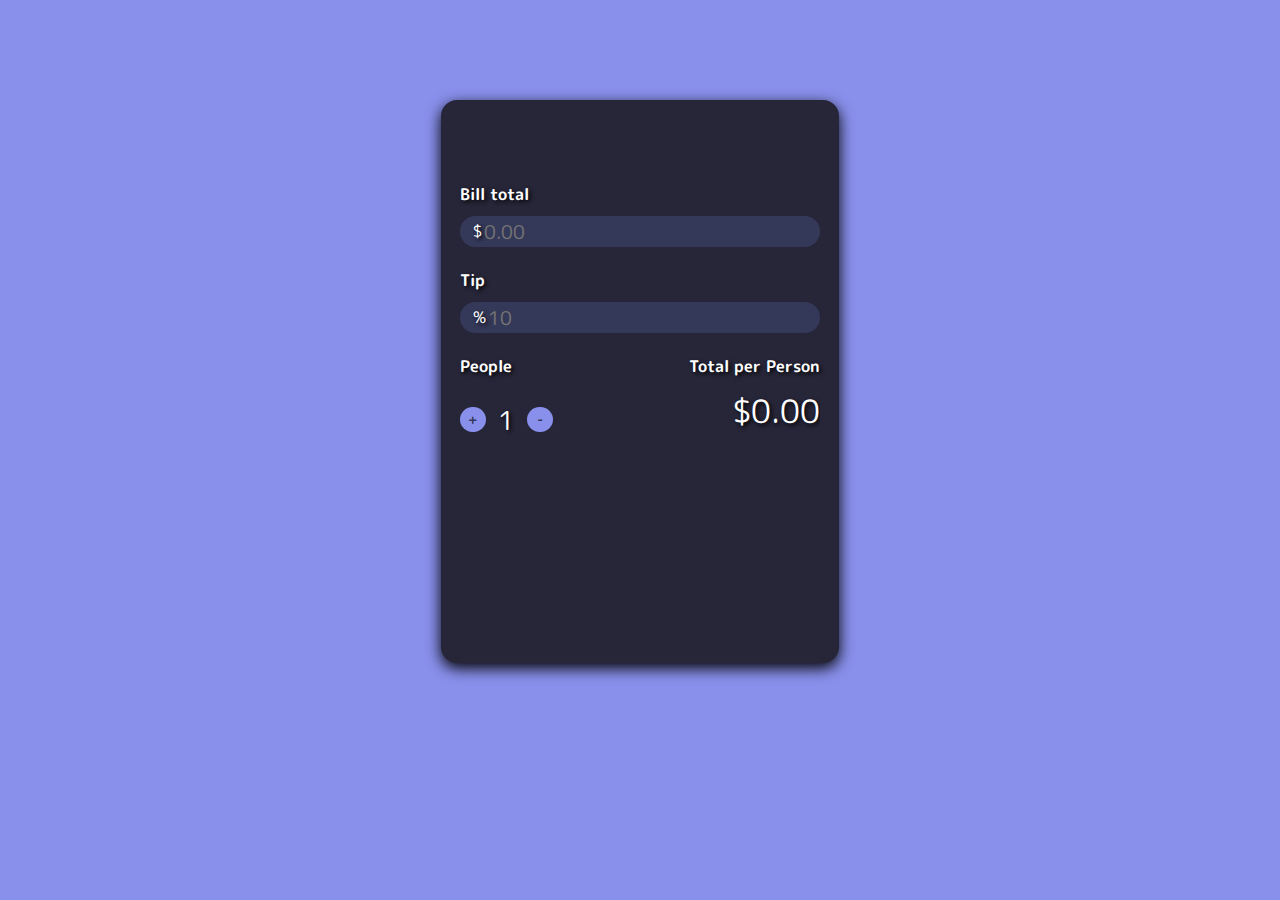
<file: Advanced_Tip_Calculator/index.html>
<!DOCTYPE html>
<html lang="en">
  <head>
    <meta charset="UTF-8" />
    <link rel="preconnect" href="https://fonts.googleapis.com" />
    <link rel="preconnect" href="https://fonts.gstatic.com" crossorigin />
    <link
      href="https://fonts.googleapis.com/css2?family=M+PLUS+Rounded+1c:wght@500&display=swap"
      rel="stylesheet"
    />
    <meta http-equiv="X-UA-Compatible" content="IE=edge" />
    <meta name="viewport" content="width=device-width, initial-scale=1.0" />
    <link rel="stylesheet" href="/Advanced_Tip_Calculator/styles.css" type="text/css" />
    <title>Tip Calculator</title>
  </head>
  <body>
    <div class="wrapper">
      <div class="container" id="topContainer">
        <div class="title">Bill total</div>
        <div class="inputContainer">
          <span>$</span>
          <input
            onkeyup="calculateBill()"
            type="text"
            id="billTotalInput"
            placeholder="0.00"
          />
        </div>
      </div>
      <div class="container">
        <div class="title">Tip</div>
        <div class="inputContainer">
          <span>%</span>
          <input
            onkeyup="calculateBill()"
            type="text"
            id="tipInput"
            placeholder="10"
          />
        </div>
      </div>
      <div class="container" id="bottom">
        <div class="splitContainer">
          <div class="title">People</div>
          <div class="controls">
            <span class="buttonContainer">
              <button class="splitButton" onclick="increasePeople()">
                <span class="buttonText">+</span>
              </button>
            </span>
            <span class="splitAmount" id="numberOfPeople">1</span>
            <span class="buttonContainer">
              <button class="splitButton" onclick="decreasePeople()">
                <span class="buttonText">-</span>
              </button>
            </span>
          </div>
        </div>
        <div class="totalContainer">
          <div class="title">Total per Person</div>
          <div class="total" id="perPersonTotal">$0.00</div>
        </div>
      </div>
    </div>

    <script type="text/javascript" src="/Advanced_Tip_Calculator/scripts.js"></script>
  </body>
</html>
</file>
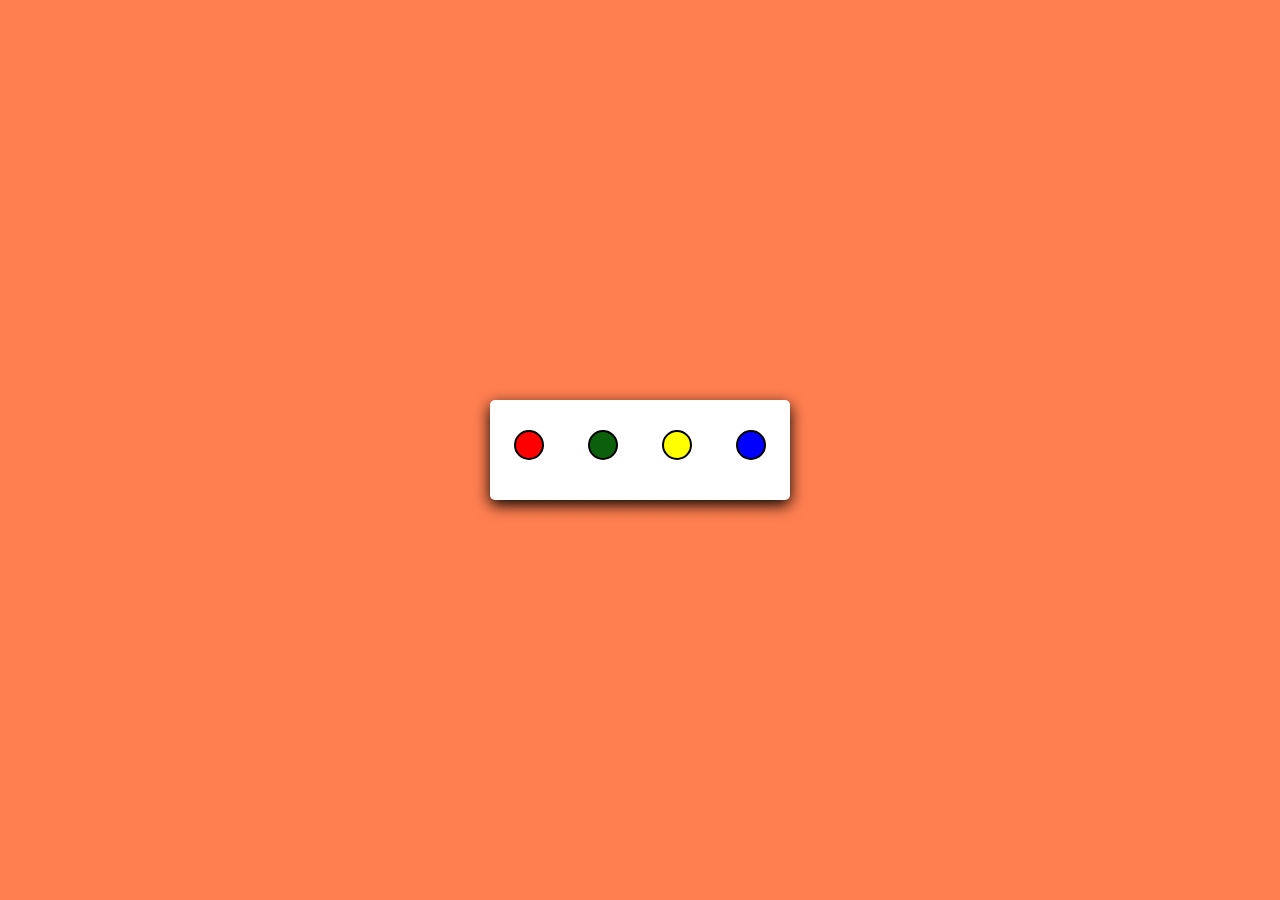
<file: Background__Switcher/index.html>
<!DOCTYPE html>
<html lang="en">
<head>
    <meta charset="UTF-8">
    <meta http-equiv="X-UA-Compatible" content="IE=edge">
    <meta name="viewport" content="width=device-width, initial-scale=1.0">
    <link rel="stylesheet" href="/Background__Switcher/CSS/styles.css">
    <title>Background Switcher</title>
</head>
<body>
    <div class="container">
        <span id="red" class="span" onclick="changeColor('#ff0000')"></span>
        <span id="green" class="span" onclick="changeColor('#0c600c')"></span>
        <span id="yellow" class="span" onclick="changeColor('#ffff00')"></span>
        <span id="blue" class="span" onclick="changeColor('#0000ff')"></span>
    </div>

    <script src="/Background__Switcher/scripts.js"></script>
</body>
</html>
</file>
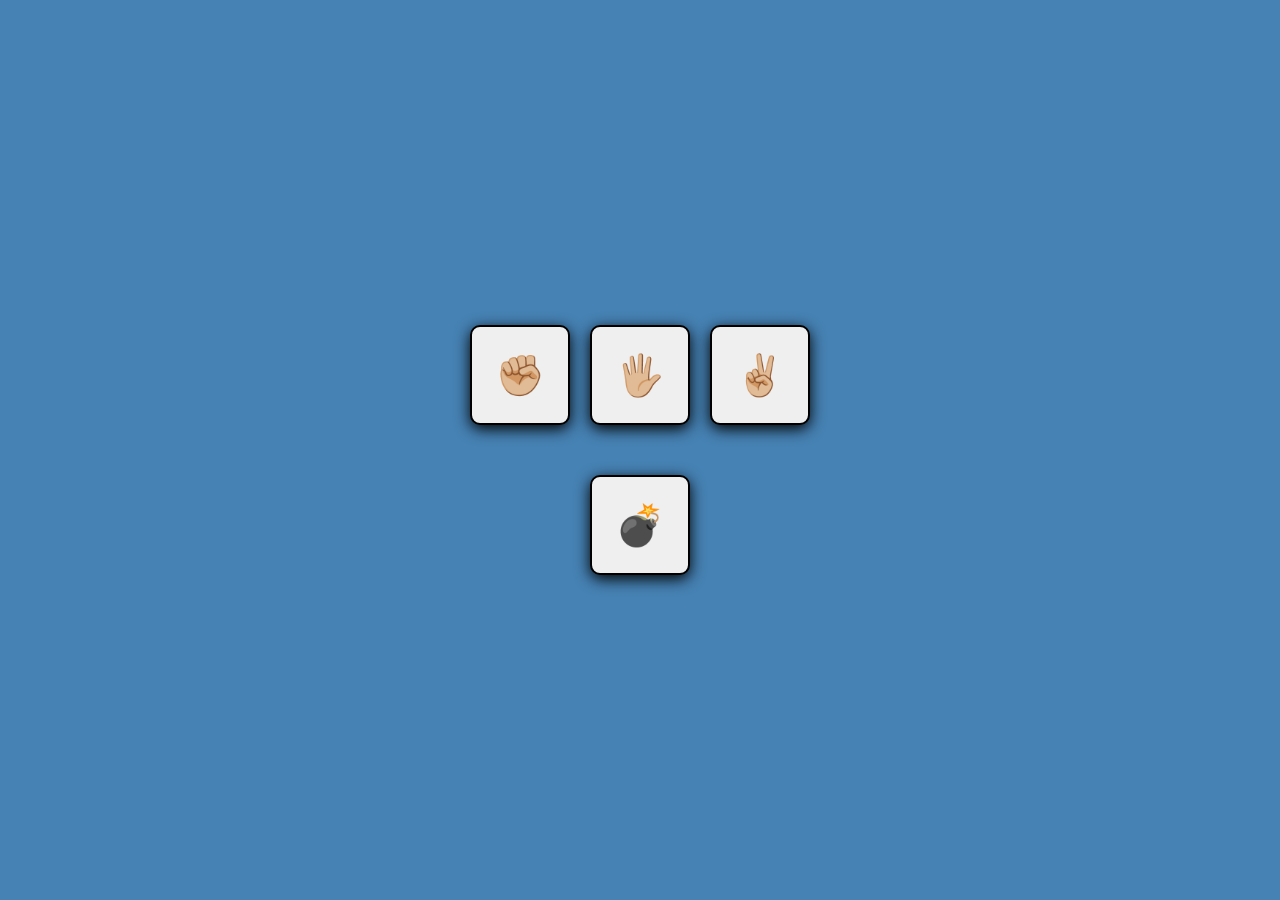
<file: Rock_paper_scissors/index.html>
<!DOCTYPE html>
<html lang="en">
<head>
    <meta charset="UTF-8">
    <meta http-equiv="X-UA-Compatible" content="IE=edge">
    <meta name="viewport" content="width=device-width, initial-scale=1.0">
    <title>Rock Paper Scissors</title>
    <link rel="stylesheet" href="/Rock_paper_scissors/styles.css">
</head>
<body>
    <div class="wrapper">
        <div class="buttons">
            <button class="rpsButton" value="Rock">✊🏼</button>
            <button class="rpsButton" value="Paper">🖐🏼</button>
            <button class="rpsButton" value="Scissors">✌🏼</button>
        </div>
        <div class="resultContainer">
            <div class="resultContainer"></div>
            <div id="hands"></div>
            <div id="result"></div>
            <div id="playerScore"></div>
            <button id="endGameButton">💣</button>
        </div>
    </div>
    <script src="/Rock_paper_scissors/scripts.js"></script>
</body>
</html>
</file>
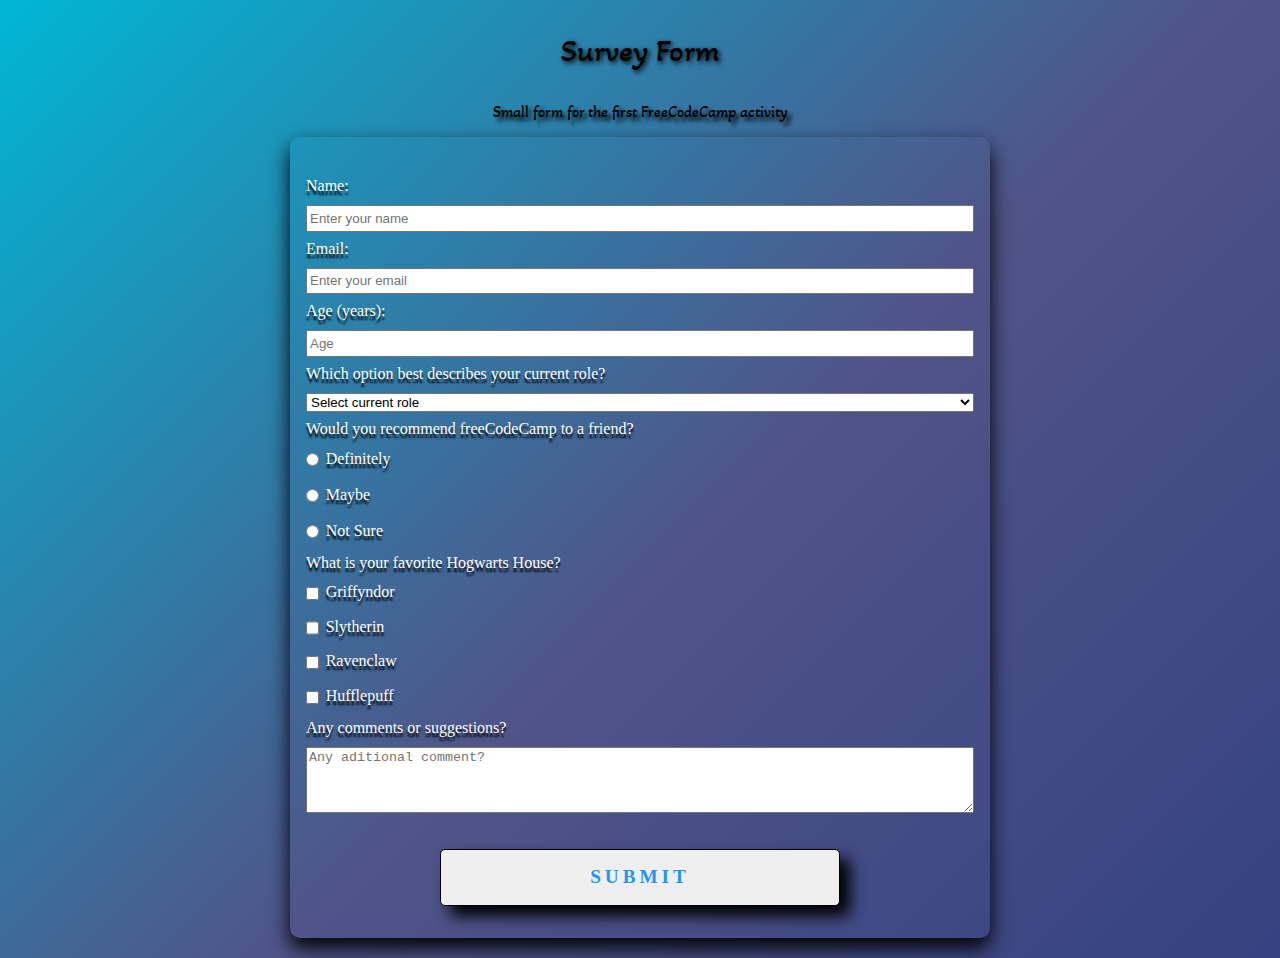
<file: Survey__Form/index.html>
<!DOCTYPE html>
<html>
  <head>
    <meta charset="utf-8">
    <meta name="viewport"         content="width=device-width, initial-scale=1.0">
    <title>Survey Form</title>
    <link rel="stylesheet" href="CSS/styles.css">
    <link rel="preconnect" href="https://fonts.googleapis.com">
<link rel="preconnect" href="https://fonts.gstatic.com" crossorigin>
<link href="https://fonts.googleapis.com/css2?family=Akaya+Kanadaka&display=swap" rel="stylesheet">
  </head>
  <body>
    <h1 id="title">Survey Form</h1>
    <p id="description">Small form for the first FreeCodeCamp activity</p>
    <form id="survey-form">
      <label id="name-label">Name:  <input type="text" id="name" name="name" placeholder="Enter your name" required></label>
      <label id="email-label">Email: <input type="email" id="email" name="name" placeholder="Enter your email" required></label>
      <label id="number-label">Age (years):  <input type="number" id="number" name="age" placeholder="Age" min="10" max="120"></label>
      <label>Which option best describes your current role?
<select id="dropdown" name="select">
  <option value="" name="option_0">Select current role</option>
  <option value="1" name="option_1">Student</option>
  <option value="2" name="option_2">Full Time Job</option>
  <option value="3" name="option_3">Prefer not to say</option>
</select>
</label>
<span>Would you recommend freeCodeCamp to a friend?</span>
<label class="item"><input type="radio" class="inline" name="account-type" value="Definitely"> Definitely</label>
<label class="item"><input type="radio" class="inline" name="account-type" value="Maybe"> Maybe</label>
<label class="item"><input type="radio" class="inline" name="account-type" value="NotSure"> Not Sure</label>
<span>
What is your favorite Hogwarts House?</span>
<label class="item"><input type="checkbox" name="check_1" value="checkbox"> Griffyndor</label>
<label class="item"><input type="checkbox" name="check_2" value="checkbox"> Slytherin</label>
<label class="item"><input type="checkbox" name="check_3" value="checkbox"> Ravenclaw</label>
<label class="item"><input type="checkbox" name="check_4" value="checkbox"> Hufflepuff</label>

<label>Any comments or suggestions?
<textarea rows="4" cols="50" name="textarea" placeholder="Any aditional comment?"></textarea>
</label>

<input type="submit" id="submit" value="Submit">
    </form>
  </body>
</html>
</file>
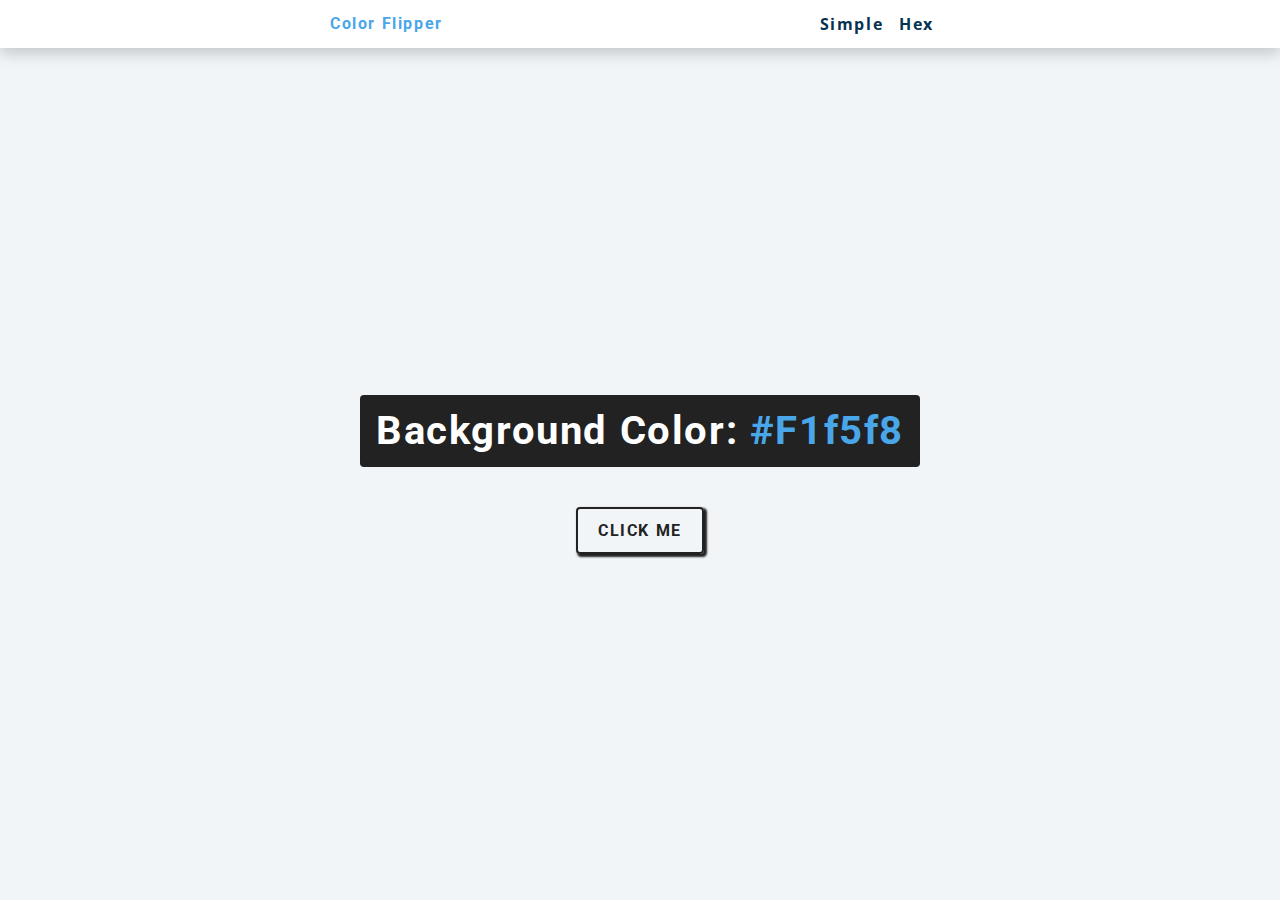
<file: JS/01_color_flipper/hex.html>
<!DOCTYPE html>
<html lang="en">
  <head>
    <meta charset="UTF-8" />
    <meta name="viewport" content="width=device-width, initial-scale=1.0" />
    <title>
      Color Flipper || Simple
    </title>

    <!-- styles -->
    <link rel="stylesheet" href="styles.css" />
  </head>

  <body>
    <nav>
      <div class="nav-center">
        <h4>color flipper</h4>
        <ul class="nav-links">
          <li><a href="index.html">simple</a></li>
          <li><a href="hex.html">hex</a></li>
        </ul>
      </div>
    </nav>
    <main>
      <div class="container">
        <h2>background color: <span class="color">#f1f5f8</span></h2>
        <button class="btn btn-hero" id="btn">click me</button>
      </div>
    </main>
    <!-- javascript -->
    <script src="hex.js"></script>
  </body>
</html>
</file>
<file: Advanced_Tip_Calculator/styles.css>
* {
    font-family: 'M PLUS Rounded 1c', Avenir Next, Helvetica, sans-serif;
    color: white;
  }
  
  body {
    background: #8990ec;
  }
  
  .wrapper {
    height: 525px;
    width: 360px;
    padding: 1.2rem;
    margin: 100px auto;
    background: #272639;
    color: white;
    text-shadow: 2px 2px 4px black;
    border-radius: 1rem;
    box-shadow: 0 5px 15px black;
  }
  
  #topContainer {
    margin-top: 4rem;
  }
  
  .container {
    margin-top: 1.4rem;
  }
  
  .title {
    font-weight: bold;
    margin-bottom: 0.6rem;
  }
  
  .inputContainer {
    background: #353959;
    border-radius: 1.4rem;
    padding: 0 0.8rem;
    display: flex;
    align-items: center;
  }
  
  #billTotalInput,
  #tipInput {
    font-size: 1.2rem;
    background: none;
    border: none;
    outline: none;
    padding: none;
  }
  
  .buttonContainer {
    background: #8990ec;
    display: grid;
    place-items: center;
    width: 1.6rem;
    height: 1.6rem;
    border-radius: 50%;
    transition: transform 0.2s ease-in;
  }

  .buttonContainer:hover{
    transform: scale(1.1);
  }
  
  .splitButton {
    background: none;
    border: none;
  }
  
  .controls {
    display: flex;
    align-items: center;
  }
  
  .splitButton {
    font-size: 0.8rem;
    font-weight: bold;
    display: grid;
    place-items: center;
    cursor: pointer;
  }

  .buttonText {
    color: #353959 !important;
  }
  
  .splitAmount {
    font-size: 1.6rem;
    margin: 0.8rem;
  }
  
  #bottom {
    display: flex;
    justify-content: space-between;
  }
  
  .totalContainer {
    display: flex;
    flex-direction: column;
    align-items: end;
}

.total {
    font-size: 2rem;
    overflow: hidden;
  }
</file>
<file: Background__Switcher/CSS/styles.css>
*{
    box-sizing: border-box;
    margin:0;
}

body{
    display: flex;
    justify-content: center;
    align-items: center;
    min-height: 100vh;
    background-color: #ff7f50;
}

.container{
    width: 300px;
    height: 100px;
    background-color: #ffffff;
    text-align: center;
    border-radius: 5px;
    box-shadow: 0 5px 15px black;
}

.span{
    display: inline-block;
    width: 30px;
    height: 30px;
    margin: 30px 20px;
    border: 2px solid black;
    border-radius: 50%;
    transition: all 0.3s;
}

#red{
    background-color: #ff0000;
}

#red:hover{
    transform: translateY(-5px) scale(1.1);
    border: 4px solid #ff0000;
}

#green{
    background-color: #0c600c;
}

#green:hover{
    transform: translateY(-5px) scale(1.1);
    border: 4px solid #0c600c;
}

#yellow{
    background-color: #ffff00;
}

#yellow:hover{
    transform: translateY(-5px) scale(1.1);
    border: 4px solid  #ffff00;
}

#blue{
    background-color: #0000ff;
}

#blue:hover{
    transform: translateY(-5px) scale(1.1);
    border: 4px solid #0000ff;
}
</file>
<file: Rock_paper_scissors/styles.css>
*{
    box-sizing: border-box;
}

html, body{
    height: 100%;
    width: 100%;
    padding: 0;
    margin: 0;
}

.wrapper{
    display: flex;
    flex-direction: column;
    justify-content: center;
    align-items: center;
    width: 100%;
    height: 100%;
    background-color: steelblue;
    color: white;
    text-shadow: 2px 2px 4px black;
}

.buttons{
    display: flex;
    gap: 20px;
}

button{
    height: 100px;
    width: 100px;
    font-size: 40px;
    border: 30px;
    cursor: pointer;
    border: 2px solid black;
    border-radius: 10px;
    box-shadow: 0 4px 15px black ;
    transition: all 0.2s ease-in;
}

button:hover{
    transform: scale(1.1);
    animation: rotation infinite 1s linear alternate;
}

.resultContainer{
    font-size: 2rem;
    text-align: center;
    margin-top: 20px;
}

#endGameButton{
    margin-top: 10px;
}

@keyframes rotation {
    0%{
        rotate: 5deg;
    }

    50%{
        rotate: 0;
    }

    100%{
        rotate: -10deg;
    }

}
</file>
<file: Survey__Form/CSS/styles.css>
*{
    box-sizing: border-box;
  } 
   
  body{
    margin:0;
    font-family: Poppins;
    font-size: 16px;
    background-image: linear-gradient(135deg, #00B7D4,#505488,#2F3F80,#161569,#5A4894,#A950A1,#FF7CAE);
    background-size: 500%;
    animation: animate 10s infinite;
  }
  
  h1,p{
    margin: 1em auto;
    text-align: center;
    font-family: 'Akaya Kanadaka', cursive;
    font-weight: lighter;
    text-shadow: 2px 2px 5px black;
  }

  p{
    text-shadow: 4px 4px 4px black;
  }
  
  form{
    margin: 0 auto;
    width: 80vw;
    min-width: 300px;
    max-width: 700px;
    padding: 2rem 1rem;
    box-shadow: 0 10px 20px black;
    border-radius: 10px;
    margin-bottom: 20px;
    color: #FFFFFF;
    text-shadow: 0 4px 2px black;
  }
  
  label{
    display: block;
    margin: 0.5rem 0;
  }
  
  input, textarea, select{
    width: 100%;
    margin: 10px 0 0 0;
  }
  
  input, textarea{
    min-height: 2em;
  }
  
  .inline{
    width: unset;
    margin: 0 0.2em 0.1em 0;
    vertical-align: middle;
  }
  
  [type="checkbox"]{
    width: unset;
    margin: 0 0.2em 0 0;
    vertical-align: middle;
  }
  
  input[type="submit"]{
    display: block;
    width: 60%;
    height: 3em;
    margin: 2rem auto 0;
    padding: 5px;
    box-shadow: 10px 10px 15px black;
    border: 0.2px solid black;
    border-radius: 5px;
    font-family: Poppins;
    font-size: 1.2rem;
    color: #2196f3;
    text-transform: uppercase;
    letter-spacing: 4px;
    overflow: hidden;
    transition: 0.2s;
    font-weight: bolder;
  }

  input[type="submit"]:hover{
    color: #000000;
    background: #2196f3;
    box-shadow: 0 0 10px #2196f3, 0 0 40px #2196f3, 0 0 80px #2196f3;
    border: none;
    cursor: pointer;
  }

  .item{
    width: max-content;
  }
  
  @keyframes animate {
    0%{
        background-position: 0% 50%;
    }

    50%{
        background-position: 100% 50%;
    }

    100%{
        background-position: 0% 50%;
    }
  }
</file>
<file: JS/01_color_flipper/styles.css>
/*
=============== 
Fonts
===============
*/
@import url("https://fonts.googleapis.com/css?family=Open+Sans|Roboto:400,700&display=swap");

/*
=============== 
Variables
===============
*/

:root {
  /* dark shades of primary color*/
  --clr-primary-1: hsl(205, 86%, 17%);
  --clr-primary-2: hsl(205, 77%, 27%);
  --clr-primary-3: hsl(205, 72%, 37%);
  --clr-primary-4: hsl(205, 63%, 48%);
  /* primary/main color */
  --clr-primary-5: hsl(205, 78%, 60%);
  /* lighter shades of primary color */
  --clr-primary-6: hsl(205, 89%, 70%);
  --clr-primary-7: hsl(205, 90%, 76%);
  --clr-primary-8: hsl(205, 86%, 81%);
  --clr-primary-9: hsl(205, 90%, 88%);
  --clr-primary-10: hsl(205, 100%, 96%);
  /* darkest grey - used for headings */
  --clr-grey-1: hsl(209, 61%, 16%);
  --clr-grey-2: hsl(211, 39%, 23%);
  --clr-grey-3: hsl(209, 34%, 30%);
  --clr-grey-4: hsl(209, 28%, 39%);
  /* grey used for paragraphs */
  --clr-grey-5: hsl(210, 22%, 49%);
  --clr-grey-6: hsl(209, 23%, 60%);
  --clr-grey-7: hsl(211, 27%, 70%);
  --clr-grey-8: hsl(210, 31%, 80%);
  --clr-grey-9: hsl(212, 33%, 89%);
  --clr-grey-10: hsl(210, 36%, 96%);
  --clr-white: #fff;
  --clr-red-dark: hsl(360, 67%, 44%);
  --clr-red-light: hsl(360, 71%, 66%);
  --clr-green-dark: hsl(125, 67%, 44%);
  --clr-green-light: hsl(125, 71%, 66%);
  --clr-black: #222;
  --ff-primary: "Roboto", sans-serif;
  --ff-secondary: "Open Sans", sans-serif;
  --transition: all 0.3s linear;
  --spacing: 0.1rem;
  --radius: 0.25rem;
  --light-shadow: 0 5px 15px rgba(0, 0, 0, 0.1);
  --dark-shadow: 0 5px 15px rgba(0, 0, 0, 0.2);
  --max-width: 1170px;
  --fixed-width: 620px;
}
/*
=============== 
Global Styles
===============
*/

*,
::after,
::before {
  margin: 0;
  padding: 0;
  box-sizing: border-box;
}
body {
  font-family: var(--ff-secondary);
  background: var(--clr-grey-10);
  color: var(--clr-grey-1);
  line-height: 1.5;
  font-size: 0.875rem;
}
ul {
  list-style-type: none;
}
a {
  text-decoration: none;
}
h1,
h2,
h3,
h4 {
  letter-spacing: var(--spacing);
  text-transform: capitalize;
  line-height: 1.25;
  margin-bottom: 0.75rem;
  font-family: var(--ff-primary);
}
h1 {
  font-size: 3rem;
}
h2 {
  font-size: 2rem;
}
h3 {
  font-size: 1.25rem;
}
h4 {
  font-size: 0.875rem;
}
p {
  margin-bottom: 1.25rem;
  color: var(--clr-grey-5);
}
@media screen and (min-width: 800px) {
  h1 {
    font-size: 4rem;
  }
  h2 {
    font-size: 2.5rem;
  }
  h3 {
    font-size: 1.75rem;
  }
  h4 {
    font-size: 1rem;
  }
  body {
    font-size: 1rem;
  }
  h1,
  h2,
  h3,
  h4 {
    line-height: 1;
  }
}
/*  global classes */

/* section */
.section {
  padding: 5rem 0;
}

.section-center {
  width: 90vw;
  margin: 0 auto;
  max-width: 1170px;
}
@media screen and (min-width: 992px) {
  .section-center {
    width: 95vw;
  }
}
main {
  min-height: 100vh;
  display: grid;
  place-items: center;
}

/*
=============== 
Nav
===============
*/
nav {
  background: var(--clr-white);
  height: 3rem;
  display: grid;
  align-items: center;
  box-shadow: var(--dark-shadow);
}
.nav-center {
  width: 90vw;
  max-width: var(--fixed-width);
  margin: 0 auto;
  display: flex;
  align-items: center;
  justify-content: space-between;
}
.nav-center h4 {
  margin-bottom: 0;
  color: var(--clr-primary-5);
}
.nav-links {
  display: flex;
}
nav a {
  text-transform: capitalize;
  font-weight: 700;
  font-size: 1rem;
  color: var(--clr-primary-1);
  letter-spacing: var(--spacing);
  margin-right: 1rem;
}
nav a:hover {
  color: var(--clr-primary-5);
}
/*
=============== 
Container
===============
*/
main {
  min-height: calc(100vh - 3rem);
  display: grid;
  place-items: center;
}
.container {
  text-align: center;
}
.container h2 {
  background: var(--clr-black);
  color: var(--clr-white);
  padding: 1rem;
  border-radius: var(--radius);
  margin-bottom: 2.5rem;
}
.color {
  color: var(--clr-primary-5);
}
.btn-hero {
  font-family: var(--ff-primary);
  text-transform: uppercase;
  background: transparent;
  color: var(--clr-black);
  letter-spacing: var(--spacing);
  display: inline-block;
  font-weight: 700;
  transition: var(--transition);
  border: 2px solid var(--clr-black);
  cursor: pointer;
  box-shadow: 0 1px 3px rgba(0, 0, 0, 0.2);
  border-radius: var(--radius);
  font-size: 1rem;
  padding: 0.75rem 1.25rem;
  box-shadow: 2px 2px 2px 0.2px;
}
.btn-hero:hover {
  color: var(--clr-white);
  background: var(--clr-black);
}
</file>
